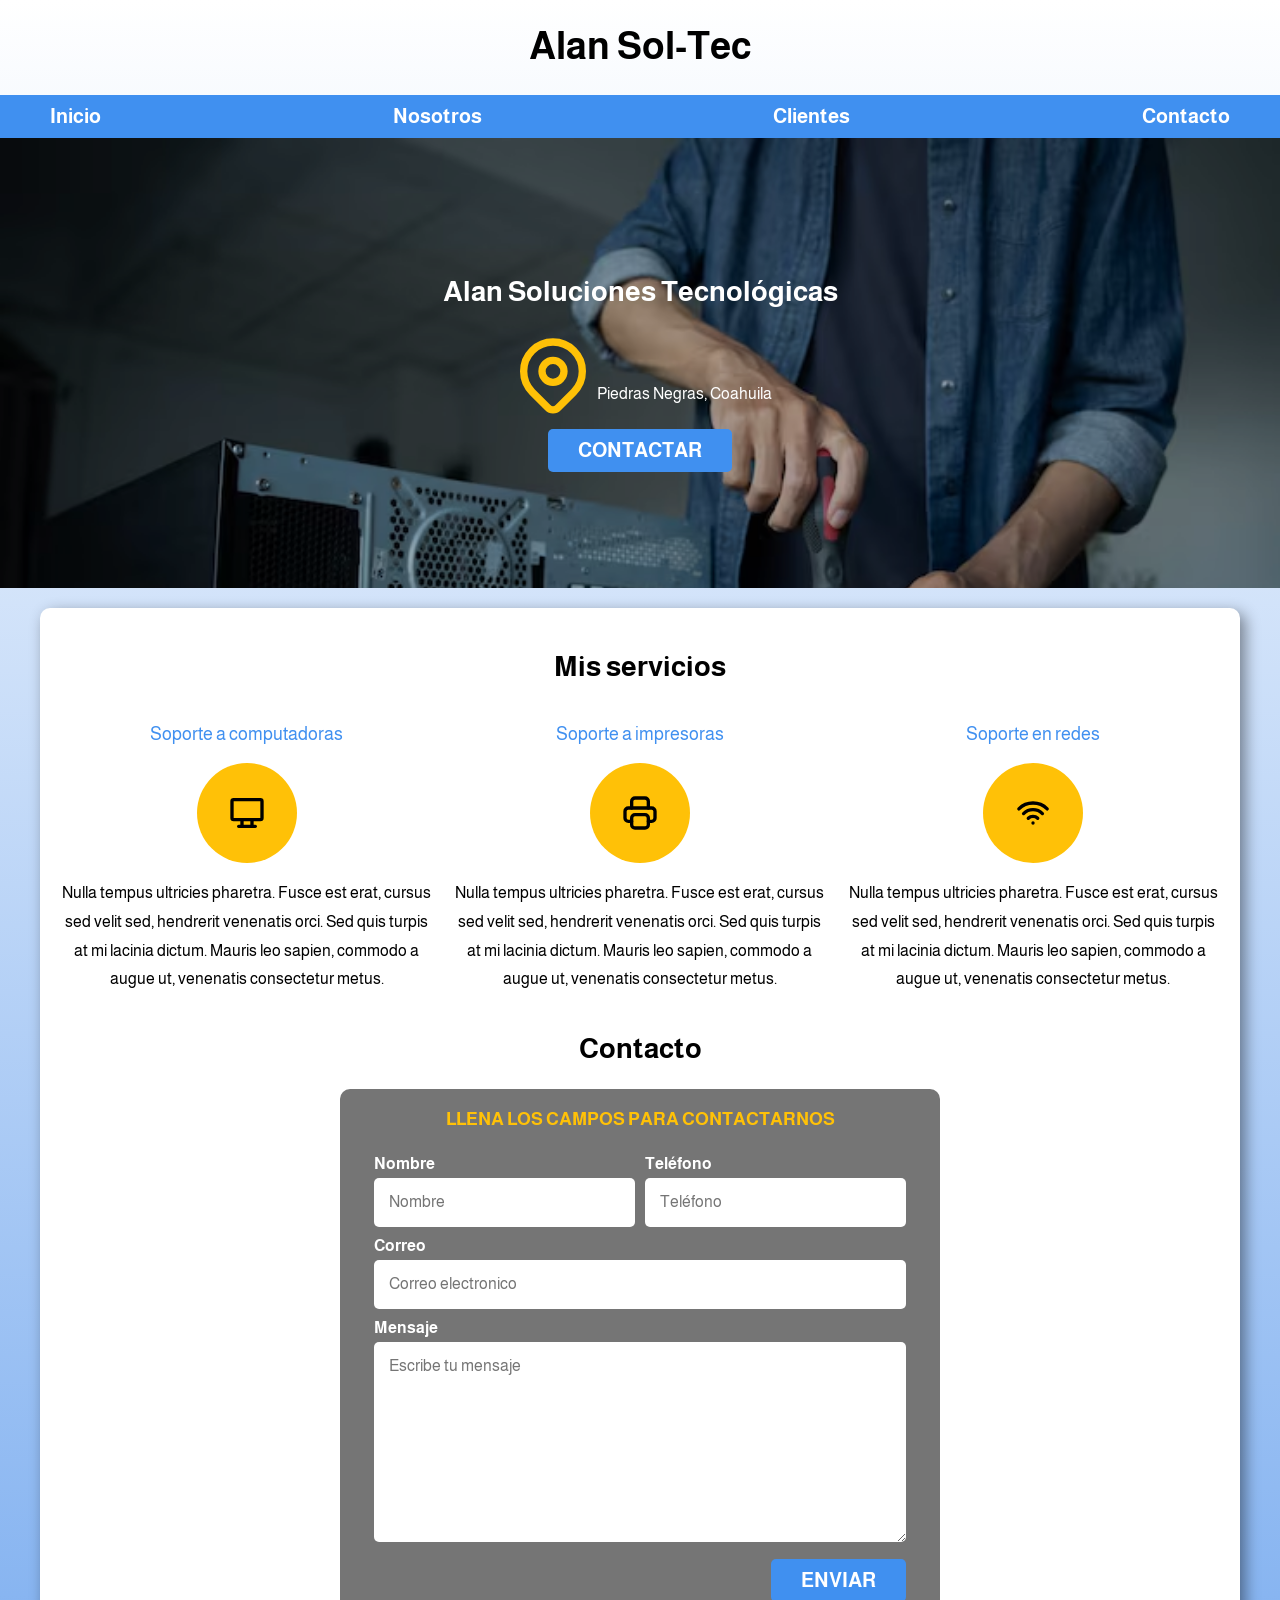
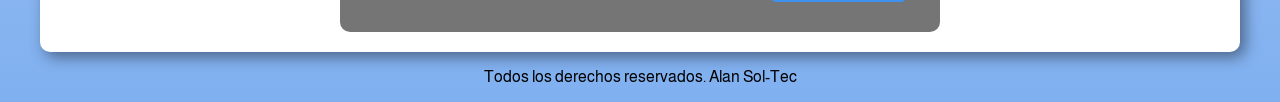
<file: Mis Proyectos/Proyecto 1/index.html>
<!DOCTYPE html>
<html lang="en">
<head>
    <meta charset="UTF-8">
    <meta name="viewport" content="width=device-width, initial-scale=1.0">
    <title>Alan Sol-Tec</title>
    <link rel="preload" href="css/normalize.css" as="styles">
    <link rel="stylesheet" href="css/normalize.css">
    <link rel="preconnect" href="https://fonts.googleapis.com">
    <link rel="preconnect" href="https://fonts.gstatic.com" crossorigin>
    <link href="https://fonts.googleapis.com/css2?family=Almarai:wght@400;700&display=swap" rel="stylesheet">
    <link rel="preload" href="css/style.css" as="styles">
    <link rel="stylesheet" href="css/style.css">
</head>
<body>
    <header>
        <h1>Alan Sol-Tec</h1>
    </header>
    
    <div class="nav-bg">
        <nav class="navegacion-principal contenedor">
            <a href="#">Inicio</a>
            <a href="#">Nosotros</a>
            <a href="#">Clientes</a>
            <a href="#">Contacto</a>
        </nav>
    </div>
    

    <section class="hero">
        <div class="contenido-hero">
            <h2>Alan Soluciones Tecnológicas</h2>
            <div class="ubicacion">
                <!--
                category: Map
                tags: [navigation, location, travel, pin, position, marker]
                version: "1.0"
                unicode: "eae8"
                -->
                <svg
                xmlns="http://www.w3.org/2000/svg"
                width="88"
                height="88"
                viewBox="0 0 24 24"
                fill="none"
                stroke="#ffc107"
                stroke-width="2"
                stroke-linecap="round"
                stroke-linejoin="round"
                >
                <path d="M9 11a3 3 0 1 0 6 0a3 3 0 0 0 -6 0" />
                <path d="M17.657 16.657l-4.243 4.243a2 2 0 0 1 -2.827 0l-4.244 -4.243a8 8 0 1 1 11.314 0z" />
                </svg>
                <p>Piedras Negras, Coahuila</p>
            </div>
    
            
            <a href="#" class="boton">Contactar</a>
        </div>
    </section>

    <main class="contenedor sombra">
        <h2>Mis servicios</h2>

        <div class="servicios">
            <section class="servicio">
                <h3>Soporte a computadoras</h3>

                <div class="icono">

                    <!--
                    category: Devices
                    tags: [monitor, computer, imac]
                    version: "1.0"
                    unicode: "ea89"
                    -->
                    <svg
                    xmlns="http://www.w3.org/2000/svg"
                    width="40"
                    height="40"
                    viewBox="0 0 24 24"
                    fill="none"
                    stroke="#000000"
                    stroke-width="2"
                    stroke-linecap="round"
                    stroke-linejoin="round"
                    >
                    <path d="M3 5a1 1 0 0 1 1 -1h16a1 1 0 0 1 1 1v10a1 1 0 0 1 -1 1h-16a1 1 0 0 1 -1 -1v-10z" />
                    <path d="M7 20h10" />
                    <path d="M9 16v4" />
                    <path d="M15 16v4" />
                    </svg>
                </div>
                <p>Nulla tempus ultricies pharetra. Fusce est erat, cursus sed velit sed, hendrerit venenatis orci. Sed quis turpis at mi lacinia dictum. Mauris leo sapien, commodo a augue ut, venenatis consectetur metus.</p>
            </section>
            <section class="servicio">
                <h3>Soporte a impresoras</h3>

                <div class="icono">

                    <!--
                    category: Devices
                    tags: [fax, office, device]
                    version: "1.0"
                    unicode: "eb0e"
                    -->
                    <svg
                    xmlns="http://www.w3.org/2000/svg"
                    width="40"
                    height="40"
                    viewBox="0 0 24 24"
                    fill="none"
                    stroke="#000000"
                    stroke-width="2"
                    stroke-linecap="round"
                    stroke-linejoin="round"
                    >
                    <path d="M17 17h2a2 2 0 0 0 2 -2v-4a2 2 0 0 0 -2 -2h-14a2 2 0 0 0 -2 2v4a2 2 0 0 0 2 2h2" />
                    <path d="M17 9v-4a2 2 0 0 0 -2 -2h-6a2 2 0 0 0 -2 2v4" />
                    <path d="M7 13m0 2a2 2 0 0 1 2 -2h6a2 2 0 0 1 2 2v4a2 2 0 0 1 -2 2h-6a2 2 0 0 1 -2 -2z" />
                    </svg>
                </div>
                <p>Nulla tempus ultricies pharetra. Fusce est erat, cursus sed velit sed, hendrerit venenatis orci. Sed quis turpis at mi lacinia dictum. Mauris leo sapien, commodo a augue ut, venenatis consectetur metus.</p>
            </section>
            <section class="servicio">
                <h3>Soporte en redes</h3>

                <div class="icono">

                    <!--
                    category: Devices
                    tags: [online, connection, signal, wireless]
                    version: "1.0"
                    unicode: "eb52"
                    -->
                    <svg
                    xmlns="http://www.w3.org/2000/svg"
                    width="40"
                    height="40"
                    viewBox="0 0 24 24"
                    fill="none"
                    stroke="#000000"
                    stroke-width="2"
                    stroke-linecap="round"
                    stroke-linejoin="round"
                    >
                    <path d="M12 18l.01 0" />
                    <path d="M9.172 15.172a4 4 0 0 1 5.656 0" />
                    <path d="M6.343 12.343a8 8 0 0 1 11.314 0" />
                    <path d="M3.515 9.515c4.686 -4.687 12.284 -4.687 17 0" />
                    </svg>
                </div>
                <p>Nulla tempus ultricies pharetra. Fusce est erat, cursus sed velit sed, hendrerit venenatis orci. Sed quis turpis at mi lacinia dictum. Mauris leo sapien, commodo a augue ut, venenatis consectetur metus.</p>
            </section>
        </div>
       
        <h2>Contacto</h2>

        <form class="formulario">
            <fieldset>
                <legend>Llena los campos para contactarnos</legend>

                <div class="contenedor-campos">
                    <div class="campo">
                        <label>Nombre</label>
                        <input class="input-text" type="text" placeholder="Nombre">
                    </div>
                    <div class="campo">
                        <label>Teléfono</label>
                        <input class="input-text" type="tel" placeholder="Teléfono">
                    </div>
                    <div class="campo">
                        <label>Correo</label>
                        <input class="input-text" type="email" placeholder="Correo electronico">
                    </div>
                    <div class="campo">
                        <label>Mensaje</label>
                        <textarea class="input-text" placeholder="Escribe tu mensaje"></textarea>
                    </div>
                </div>

                <div class="alinear-derecha flex">
                    <input type="submit" value="Enviar" class="boton w-sm-100">
                </div>
            </fieldset>
        </form>
    </main>

    <footer class="footer">
        <p>Todos los derechos reservados. Alan Sol-Tec</p>
    </footer>
</body>
</html>
</file>
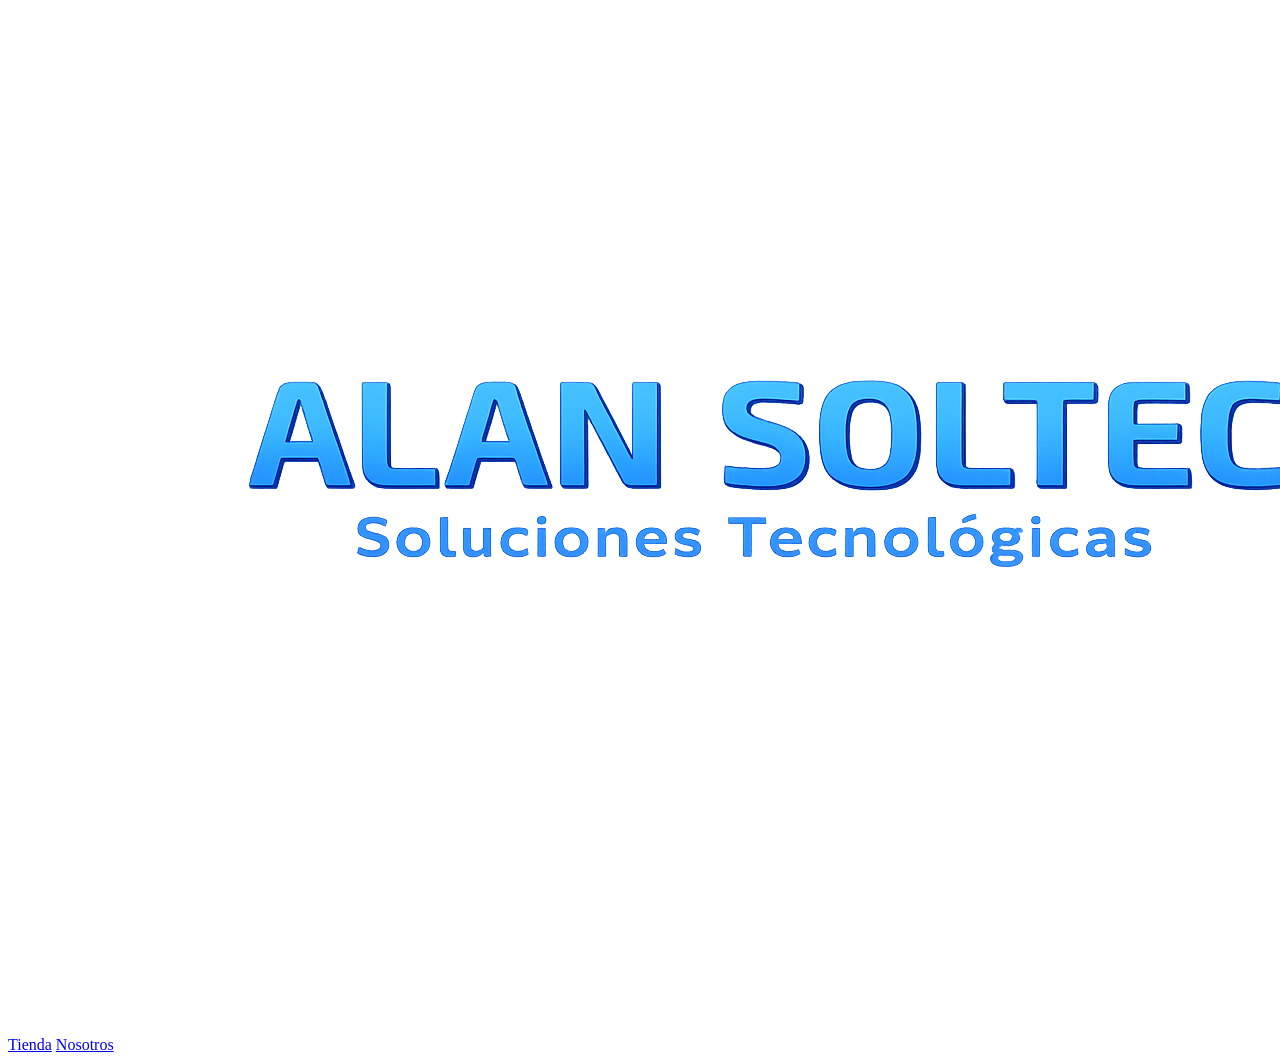
<file: Mis Proyectos/Proyecto 2/index.html>
<!DOCTYPE html>
<html lang="en">
<head>
    <meta charset="UTF-8">
    <meta name="viewport" content="width=device-width, initial-scale=1.0">
    <title>Alan Sol Tec
    </title>
</head>
<body>
    <header class="header">
        <img class="header__imagen" src="img/logo.png" alt="Imagen logo">
    </header>

    <nav class="navegacion">
        <a class="navegacion__enlace" href="#">Tienda</a>
        <a class="navegacion__enlace" href="#">Nosotros</a>
    </nav>
</body>
</html>
</file>
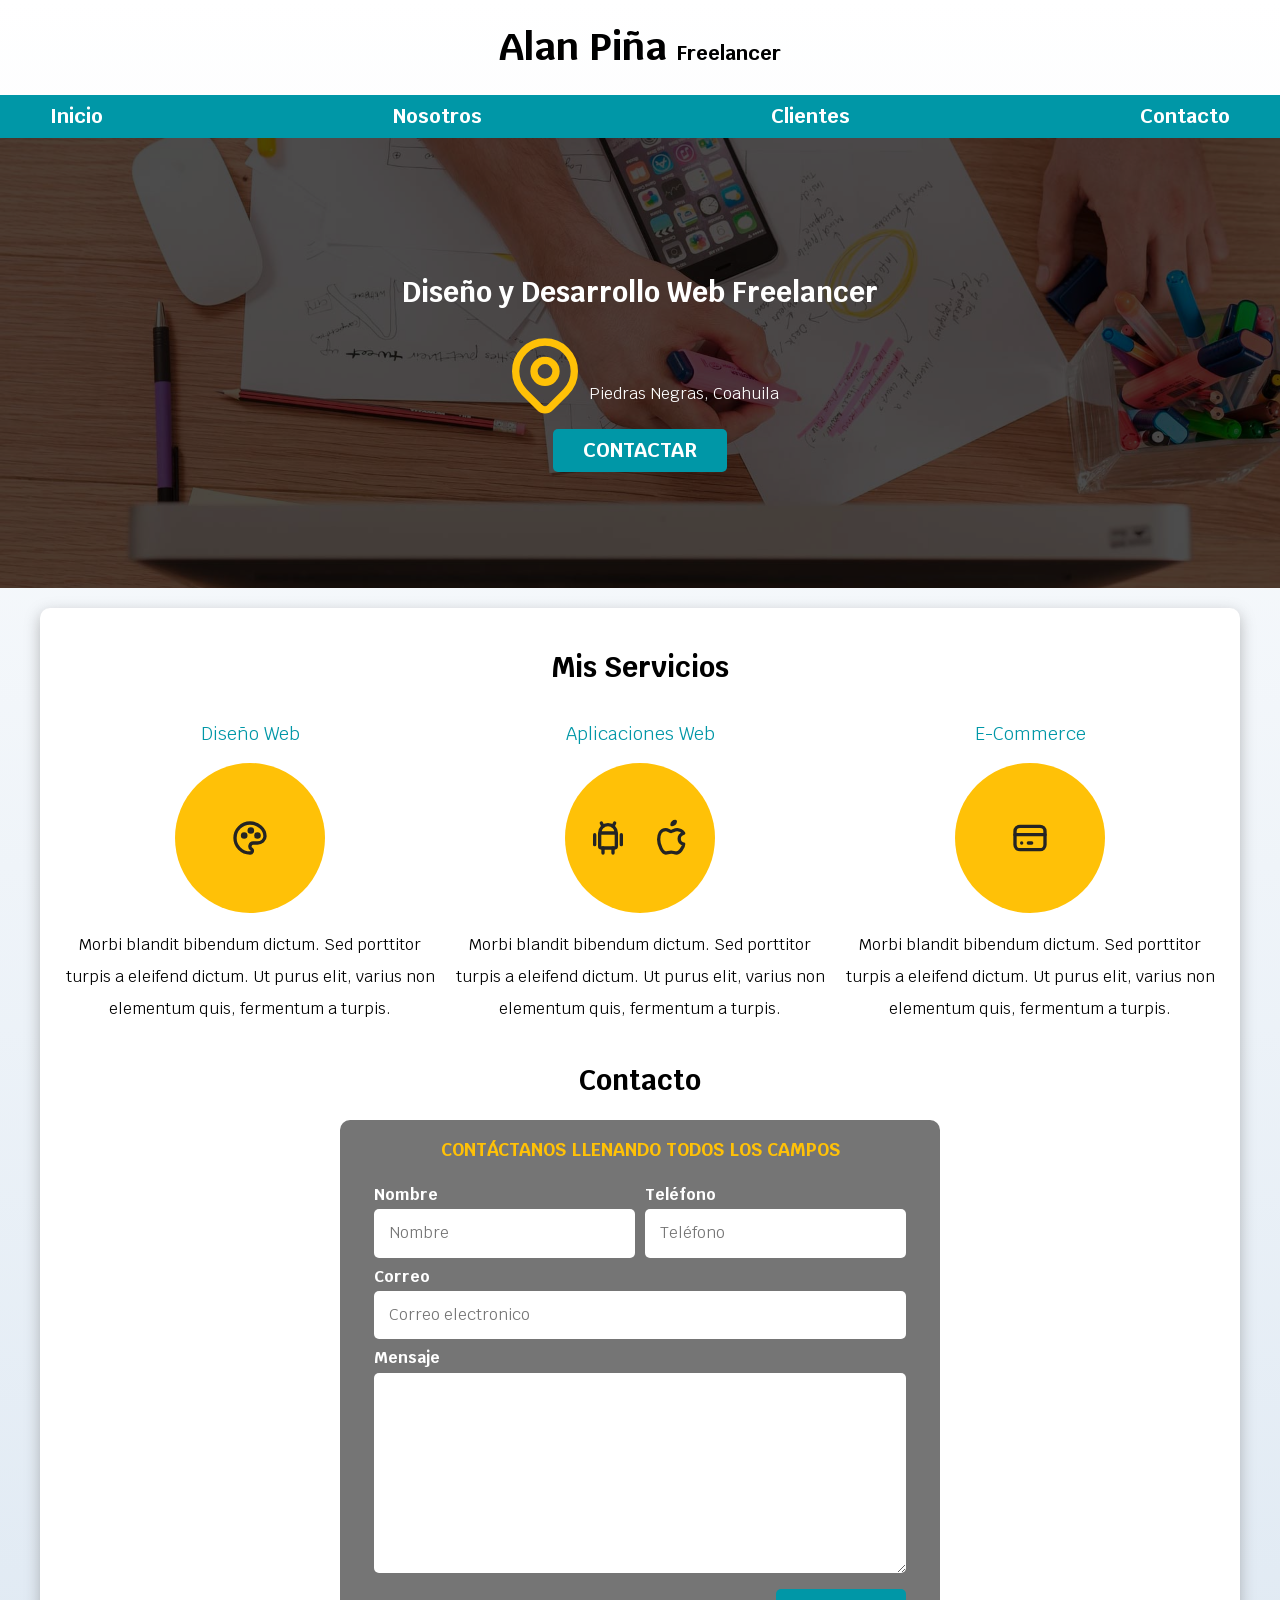
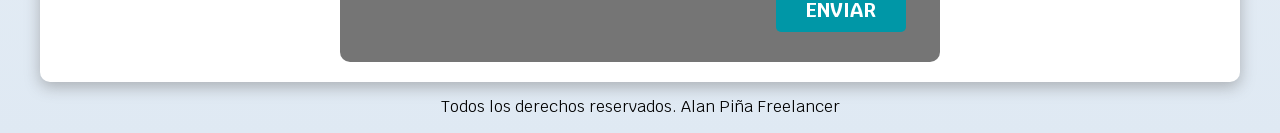
<file: Seccion 5/freelancer_inicio/index.html>
<!DOCTYPE html>
<html lang="en">
<head>
    <meta charset="UTF-8">
    <meta name="viewport" content="width=device-width, initial-scale=1.0">
    <title>Diseñador Freelancer
    </title>    
    <link rel="preload" href="css/normalize.css" as="styles">
    <link rel="stylesheet" href="css/normalize.css">
    <link rel="preconnect" href="https://fonts.googleapis.com">
    <link rel="preconnect" href="https://fonts.gstatic.com" crossorigin>
    <link href="https://fonts.googleapis.com/css2?family=Krub:wght@400;700&display=swap" rel="stylesheet">
    <link rel="preload" href="css/styles.css" as="styles">
    <link rel="stylesheet" href="css/styles.css">
</head>
<body>
    <header>
        <h1 class="titulo">Alan Piña <span>Freelancer</span></h1>
    </header>

    <div class="nav-bg">
        <nav class="navegacion-principal contenedor">
            <a href="#">Inicio</a>
            <a href="#">Nosotros</a>
            <a href="#">Clientes</a>
            <a href="#">Contacto</a>
        </nav>
    </div>
    
    
    <section class="hero">
        <div class="contenido-hero">
            <h2>Diseño y Desarrollo Web Freelancer</h2>
            <div class="ubicacion">

                <svg
                xmlns="http://www.w3.org/2000/svg"
                width="88"
                height="88"
                viewBox="0 0 24 24"
                fill="none"
                stroke="#FFc107"
                stroke-width="2"
                stroke-linecap="round"
                stroke-linejoin="round"
                >
                <path d="M9 11a3 3 0 1 0 6 0a3 3 0 0 0 -6 0" />
                <path d="M17.657 16.657l-4.243 4.243a2 2 0 0 1 -2.827 0l-4.244 -4.243a8 8 0 1 1 11.314 0z" />
                </svg>
                <p>Piedras Negras, Coahuila</p>
            </div>
    
            <a href="#" class="boton">Contactar</a>
        </div>
    </section>
    

    <main class="contenedor sombra">
        <h2>Mis Servicios</h2>

        <div class="servicios">
            <section class="servicio">
                <h3>Diseño Web</h3>
                <div class="iconos">
                    <svg
                    xmlns="http://www.w3.org/2000/svg"
                    width="40"
                    height="40"
                    viewBox="0 0 24 24"
                    fill="none"
                    stroke="#242424"
                    stroke-width="2"
                    stroke-linecap="round"
                    stroke-linejoin="round"
                    >
                    <path d="M12 21a9 9 0 0 1 0 -18c4.97 0 9 3.582 9 8c0 1.06 -.474 2.078 -1.318 2.828c-.844 .75 -1.989 1.172 -3.182 1.172h-2.5a2 2 0 0 0 -1 3.75a1.3 1.3 0 0 1 -1 2.25" />
                    <path d="M8.5 10.5m-1 0a1 1 0 1 0 2 0a1 1 0 1 0 -2 0" />
                    <path d="M12.5 7.5m-1 0a1 1 0 1 0 2 0a1 1 0 1 0 -2 0" />
                    <path d="M16.5 10.5m-1 0a1 1 0 1 0 2 0a1 1 0 1 0 -2 0" />
                    </svg>
                </div>
    
                <p>Morbi blandit bibendum dictum. Sed porttitor turpis a eleifend dictum. Ut purus elit, varius non elementum quis, fermentum a turpis.</p>
            </section>
            <section class="servicio">
                <h3>Aplicaciones Web</h3>
                <div class="iconos">
                    <svg
                    xmlns="http://www.w3.org/2000/svg"
                    width="40"
                    height="40"
                    viewBox="0 0 24 24"
                    fill="none"
                    stroke="#242424"
                    stroke-width="2"
                    stroke-linecap="round"
                    stroke-linejoin="round"
                    >
                    <path d="M4 10l0 6" />
                    <path d="M20 10l0 6" />
                    <path d="M7 9h10v8a1 1 0 0 1 -1 1h-8a1 1 0 0 1 -1 -1v-8a5 5 0 0 1 10 0" />
                    <path d="M8 3l1 2" />
                    <path d="M16 3l-1 2" />
                    <path d="M9 18l0 3" />
                    <path d="M15 18l0 3" />
                    </svg>
                    <svg
                    xmlns="http://www.w3.org/2000/svg"
                    width="40"
                    height="40"
                    viewBox="0 0 24 24"
                    fill="none"
                    stroke="#242424"
                    stroke-width="2"
                    stroke-linecap="round"
                    stroke-linejoin="round"
                    >
                    <path d="M8.286 7.008c-3.216 0 -4.286 3.23 -4.286 5.92c0 3.229 2.143 8.072 4.286 8.072c1.165 -.05 1.799 -.538 3.214 -.538c1.406 0 1.607 .538 3.214 .538s4.286 -3.229 4.286 -5.381c-.03 -.011 -2.649 -.434 -2.679 -3.23c-.02 -2.335 2.589 -3.179 2.679 -3.228c-1.096 -1.606 -3.162 -2.113 -3.75 -2.153c-1.535 -.12 -3.032 1.077 -3.75 1.077c-.729 0 -2.036 -1.077 -3.214 -1.077z" />
                    <path d="M12 4a2 2 0 0 0 2 -2a2 2 0 0 0 -2 2" />
                    </svg>
                </div>
                <p>Morbi blandit bibendum dictum. Sed porttitor turpis a eleifend dictum. Ut purus elit, varius non elementum quis, fermentum a turpis.</p>
            </section>
            <section class="servicio">
                <h3>E-Commerce</h3>
                <div class="iconos">
                    <svg
                    xmlns="http://www.w3.org/2000/svg"
                    width="40"
                    height="40"
                    viewBox="0 0 24 24"
                    fill="none"
                    stroke="#242424"
                    stroke-width="2"
                    stroke-linecap="round"
                    stroke-linejoin="round"
                    >
                    <path d="M3 5m0 3a3 3 0 0 1 3 -3h12a3 3 0 0 1 3 3v8a3 3 0 0 1 -3 3h-12a3 3 0 0 1 -3 -3z" />
                    <path d="M3 10l18 0" />
                    <path d="M7 15l.01 0" />
                    <path d="M11 15l2 0" />
                    </svg>
                </div>
                <p>Morbi blandit bibendum dictum. Sed porttitor turpis a eleifend dictum. Ut purus elit, varius non elementum quis, fermentum a turpis.</p>
            </section>
         </div> <!-- .servicios -->
    
    
        <section>
            <h2>Contacto</h2>

            <form class="formulario">
                <fieldset>
                    <legend>Contáctanos llenando todos los campos</legend>

                    <div class="contenedor-campos">
                        <div class="campo">
                            <label>Nombre</label>
                            <input class="input-text" type="text" placeholder="Nombre">
                        </div>

                        <div class="campo">
                            <label>Teléfono</label>
                            <input class="input-text" type="tel" placeholder="Teléfono">
                        </div>

                        <div class="campo">
                            <label>Correo</label>
                            <input class="input-text" type="email" placeholder="Correo electronico">
                        </div>

                        <div class="campo">
                            <label>Mensaje</label>
                            <textarea class="input-text"></textarea>
                        </div>
                     </div> <!--  .contenedor.campos  -->
                    
                    <div class="alinear-derecha flex">
                        <input class="boton w-sm-100" type="submit" value="Enviar">
                    </div>
                
                </fieldset> 
            </form>
        </section>
        </main>

    <footer class="footer">
        <p>Todos los derechos reservados. Alan Piña Freelancer</p>
    </footer>


    

    
</body>
</html>
</file>
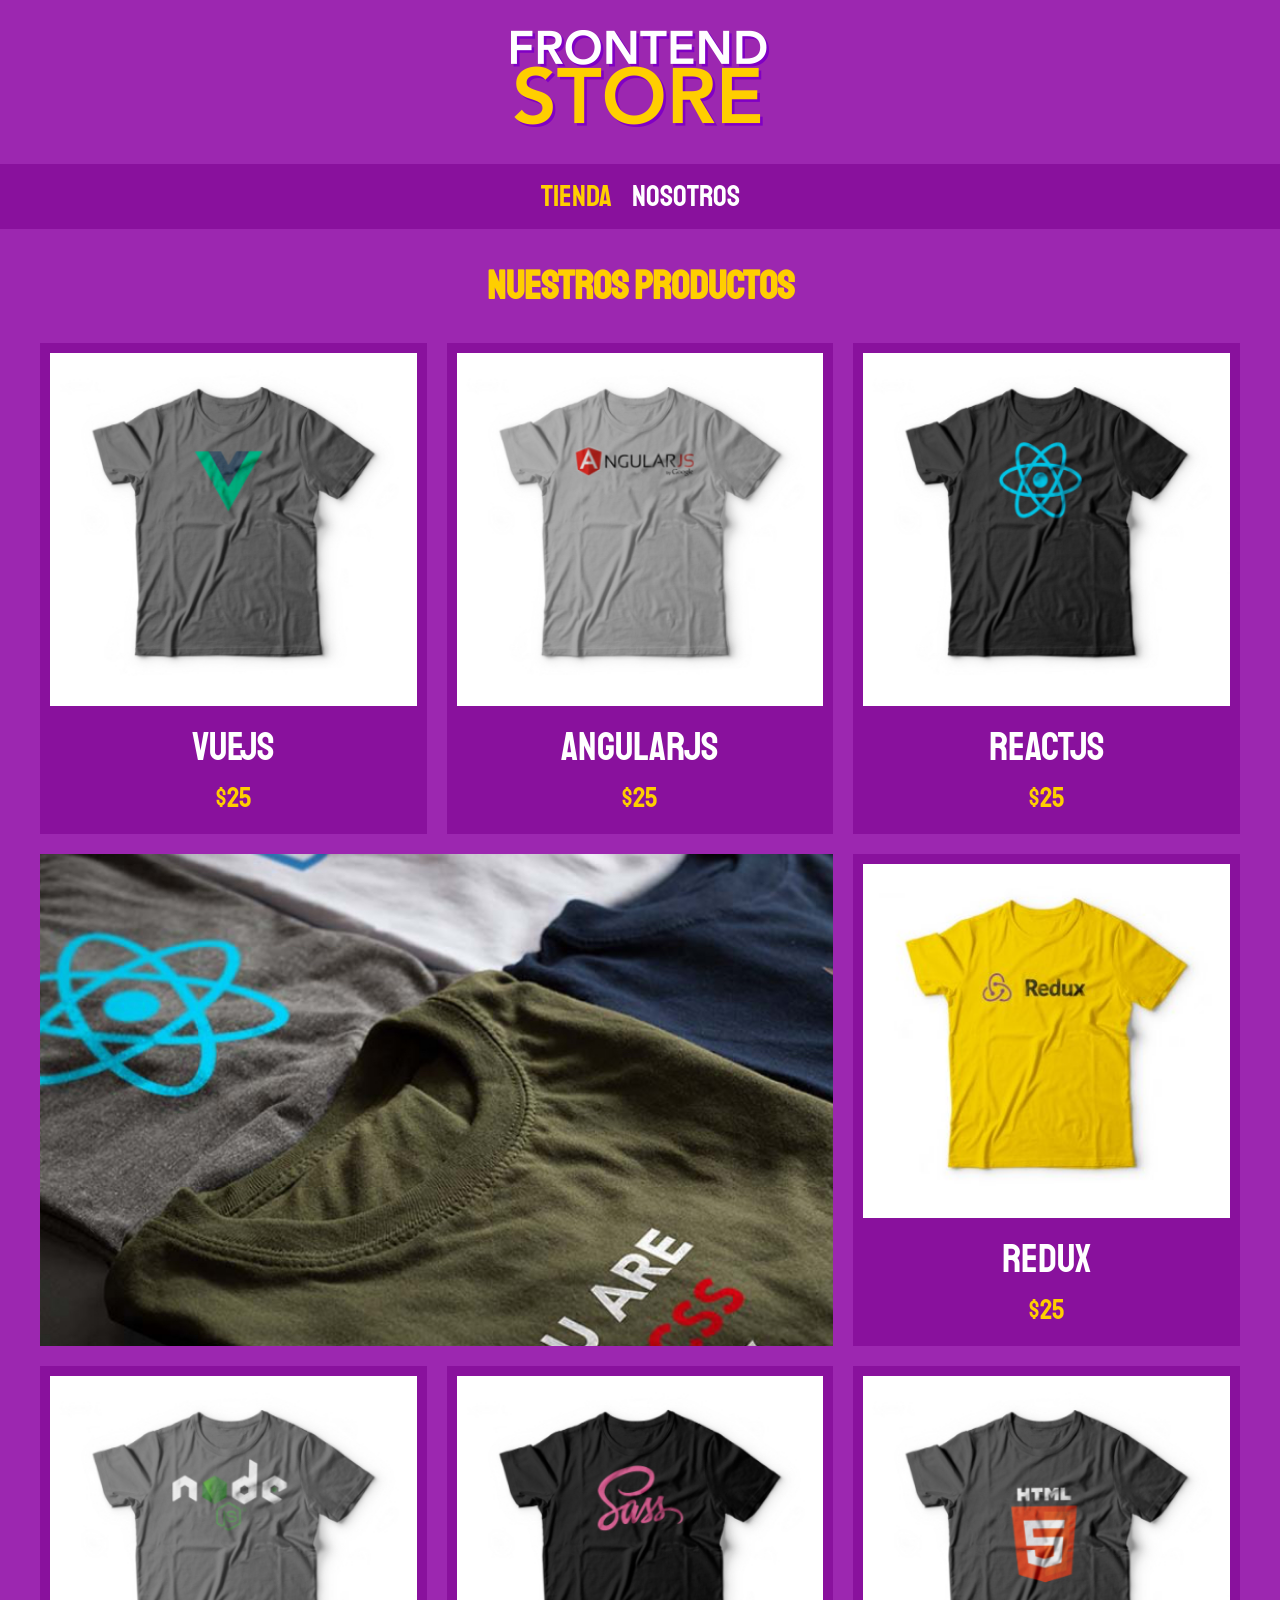
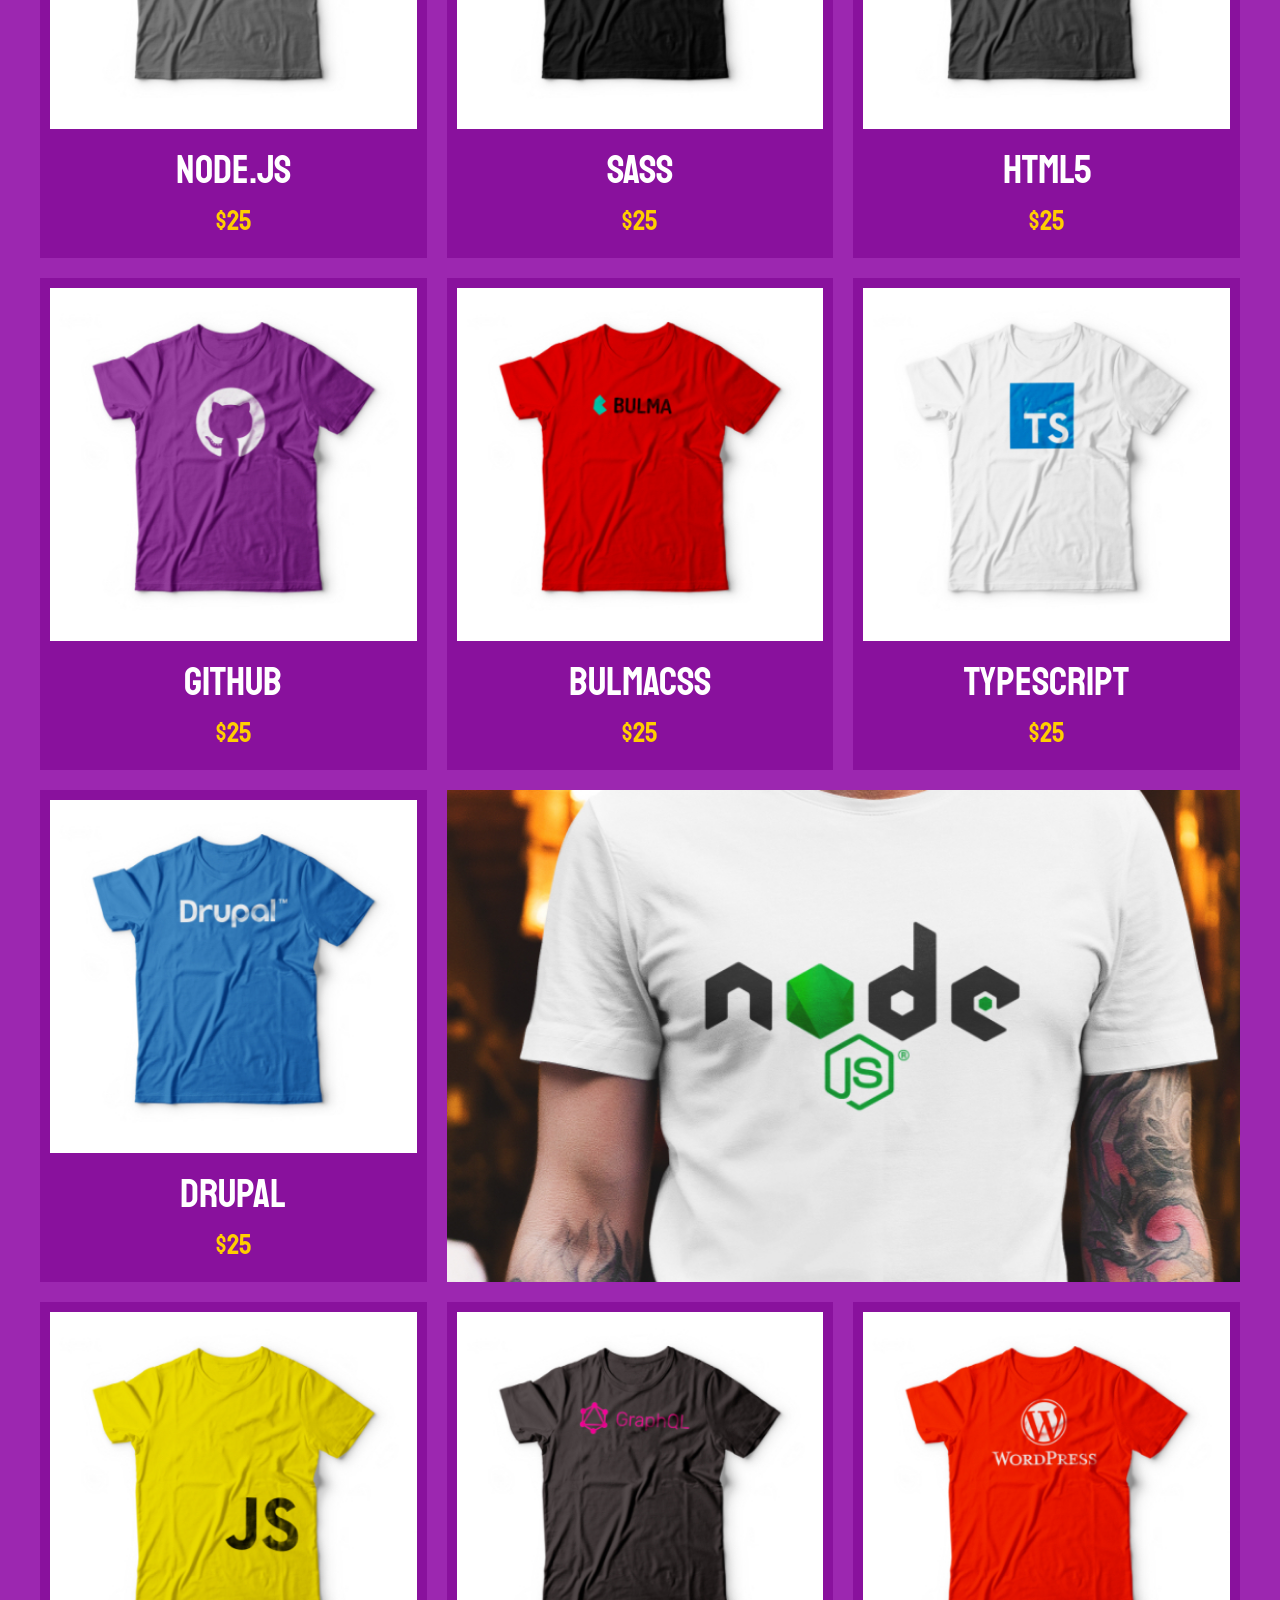
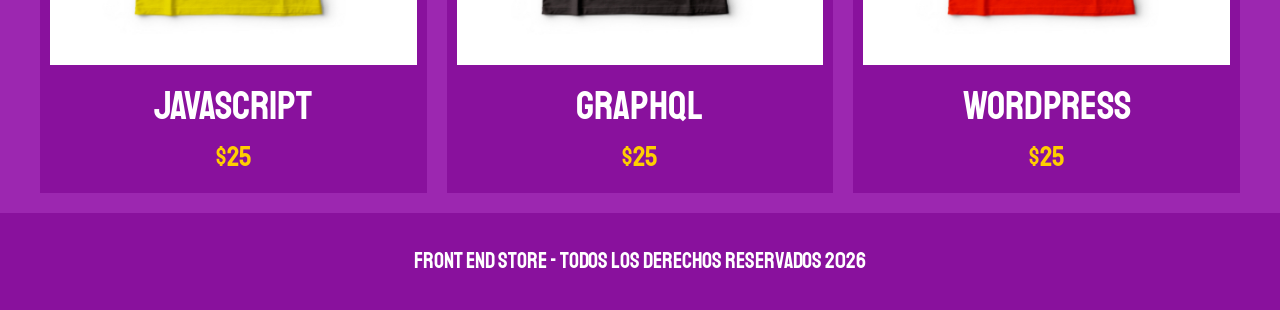
<file: Seccion 7/FrontEndStore_inicio/FrontEndStore_inicio/index.html>
<!DOCTYPE html>
<html lang="en">
<head>
    <meta charset="UTF-8">
    <meta name="viewport" content="width=device-width, initial-scale=1.0">
    <title>FrontEnd Store</title>
    <link rel="stylesheet" href="css/normalize.css">
    <link rel="preconnect" href="https://fonts.googleapis.com">
    <link rel="preconnect" href="https://fonts.gstatic.com" crossorigin>
    <link href="https://fonts.googleapis.com/css2?family=Staatliches&display=swap" rel="stylesheet">
    <link rel="stylesheet" href="css/styles.css">
</head>
<body>
    <header class="header">
        <a href="index.html">
            <img class="header__logo" src="img/logo.png" alt="Logotipo">
        </a>
    </header>
    
    <nav class="navegacion">
        <a href="index.html" class="navegacion__enlace navegacion__enlace--activo">
            Tienda
        </a>
        <a href="nosotros.html" class="navegacion__enlace">
            Nosotros
        </a>
    </nav>

    <main class="contenedor">
        <h1>Nuestros Productos</h1>
        
        <div class="grid">
            <div class="producto">
                <a href="producto.html">
                    <img class="producto__imagen" src="img/1.jpg" alt="Imagen Camisa">
                    <div class="producto__informacion">
                        <p class="producto__nombre">VueJS</p>
                        <p class="producto__precio">$25</p>
                    </div>
                </a>
            </div> <!-- .producto -->
            <div class="producto">
                <a href="producto.html">
                    <img class="producto__imagen" src="img/2.jpg" alt="Imagen Camisa">
                    <div class="producto__informacion">
                        <p class="producto__nombre">AngularJS</p>
                        <p class="producto__precio">$25</p>
                    </div>
                </a>
            </div> <!-- .producto -->
            <div class="producto">
                <a href="producto.html">
                    <img class="producto__imagen" src="img/3.jpg" alt="Imagen Camisa">
                    <div class="producto__informacion">
                        <p class="producto__nombre">ReactJS</p>
                        <p class="producto__precio">$25</p>
                    </div>
                </a>
            </div> <!-- .producto -->
            <div class="producto">
                <a href="producto.html">
                    <img class="producto__imagen" src="img/4.jpg" alt="Imagen Camisa">
                    <div class="producto__informacion">
                        <p class="producto__nombre">Redux</p>
                        <p class="producto__precio">$25</p>
                    </div>
                </a>
            </div> <!-- .producto -->
            <div class="producto">
                <a href="producto.html">
                    <img class="producto__imagen" src="img/5.jpg" alt="Imagen Camisa">
                    <div class="producto__informacion">
                        <p class="producto__nombre">Node.js</p>
                        <p class="producto__precio">$25</p>
                    </div>
                </a>
            </div> <!-- .producto -->
            <div class="producto">
                <a href="producto.html">
                    <img class="producto__imagen" src="img/6.jpg" alt="Imagen Camisa">
                    <div class="producto__informacion">
                        <p class="producto__nombre">SASS</p>
                        <p class="producto__precio">$25</p>
                    </div>
                </a>
            </div> <!-- .producto -->
            <div class="producto">
                <a href="producto.html">
                    <img class="producto__imagen" src="img/7.jpg" alt="Imagen Camisa">
                    <div class="producto__informacion">
                        <p class="producto__nombre">HTML5</p>
                        <p class="producto__precio">$25</p>
                    </div>
                </a>
            </div> <!-- .producto -->
            <div class="producto">
                <a href="producto.html">
                    <img class="producto__imagen" src="img/8.jpg" alt="Imagen Camisa">
                    <div class="producto__informacion">
                        <p class="producto__nombre">Github</p>
                        <p class="producto__precio">$25</p>
                    </div>
                </a>
            </div> <!-- .producto -->
            <div class="producto">
                <a href="producto.html">
                    <img class="producto__imagen" src="img/9.jpg" alt="Imagen Camisa">
                    <div class="producto__informacion">
                        <p class="producto__nombre">BulmaCSS</p>
                        <p class="producto__precio">$25</p>
                    </div>
                </a>
            </div> <!-- .producto -->
            <div class="producto">
                <a href="producto.html">
                    <img class="producto__imagen" src="img/10.jpg" alt="Imagen Camisa">
                    <div class="producto__informacion">
                        <p class="producto__nombre">TypeScript</p>
                        <p class="producto__precio">$25</p>
                    </div>
                </a>
            </div> <!-- .producto -->
            <div class="producto">
                <a href="producto.html">
                    <img class="producto__imagen" src="img/11.jpg" alt="Imagen Camisa">
                    <div class="producto__informacion">
                        <p class="producto__nombre">Drupal</p>
                        <p class="producto__precio">$25</p>
                    </div>
                </a>
            </div> <!-- .producto -->
            <div class="producto">
                <a href="producto.html">
                    <img class="producto__imagen" src="img/12.jpg" alt="Imagen Camisa">
                    <div class="producto__informacion">
                        <p class="producto__nombre">JavaScript</p>
                        <p class="producto__precio">$25</p>
                    </div>
                </a>
            </div> <!-- .producto -->
            <div class="producto">
                <a href="producto.html">
                    <img class="producto__imagen" src="img/13.jpg" alt="Imagen Camisa">
                    <div class="producto__informacion">
                        <p class="producto__nombre">GraphQL</p>
                        <p class="producto__precio">$25</p>
                    </div>
                </a>
            </div> <!-- .producto -->
            <div class="producto">
                <a href="producto.html">
                    <img class="producto__imagen" src="img/14.jpg" alt="Imagen Camisa">
                    <div class="producto__informacion">
                        <p class="producto__nombre">WordPress</p>
                        <p class="producto__precio">$25</p>
                    </div>
                </a>
            </div> <!-- .producto -->

            <div class="grafico grafico--camisas"></div>
            <div class="grafico grafico--node"></div>
        </div>
    </main>

    <footer class="footer">
        <p class="footer__texto">Front End Store - Todos los derechos Reservados 2026</p>
    </footer>
</body>
</html>
</file>
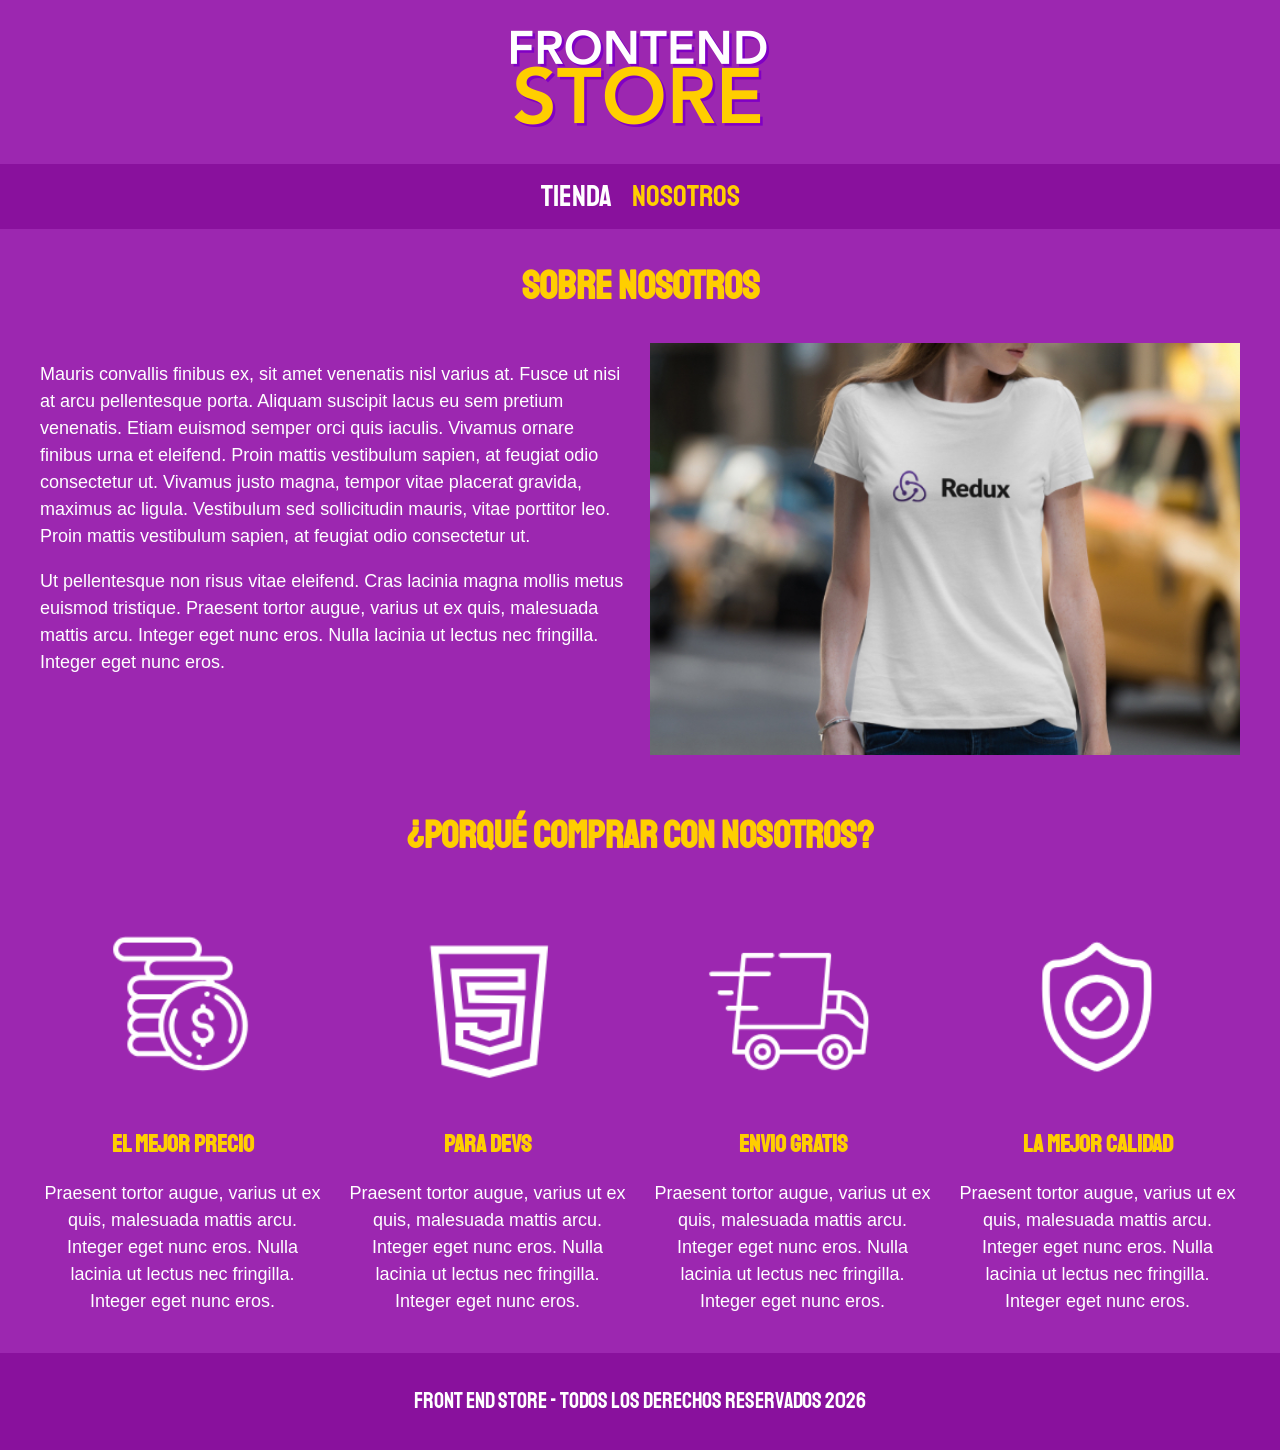
<file: Seccion 7/FrontEndStore_inicio/FrontEndStore_inicio/nosotros.html>
<!DOCTYPE html>
<html lang="en">
<head>
    <meta charset="UTF-8">
    <meta name="viewport" content="width=device-width, initial-scale=1.0">
    <title>FrontEnd Store</title>
    <link rel="stylesheet" href="css/normalize.css">
    <link rel="preconnect" href="https://fonts.googleapis.com">
    <link rel="preconnect" href="https://fonts.gstatic.com" crossorigin>
    <link href="https://fonts.googleapis.com/css2?family=Staatliches&display=swap" rel="stylesheet">
    <link rel="stylesheet" href="css/styles.css">
</head>
<body>
    <header class="header">
        <a href="index.html">
            <img class="header__logo" src="img/logo.png" alt="Logotipo">
        </a>
    </header>
    
    <nav class="navegacion">
        <a href="index.html" class="navegacion__enlace">
            Tienda
        </a>
        <a href="nosotros.html" class="navegacion__enlace navegacion__enlace--activo">
            Nosotros
        </a>
    </nav>

    <main class="contenedor">
        <h1>Sobre nosotros</h1>

        <div class="nosotros">
            <div class="nosotros__contenido">
                <p class="nosotros__parrafo">
                    Mauris convallis finibus ex, sit amet venenatis nisl varius at. Fusce ut nisi at arcu pellentesque porta. Aliquam suscipit lacus eu sem pretium venenatis. Etiam euismod semper orci quis iaculis. Vivamus ornare finibus urna et eleifend. Proin mattis vestibulum sapien, at feugiat odio consectetur ut. Vivamus justo magna, tempor vitae placerat gravida, maximus ac ligula. Vestibulum sed sollicitudin mauris, vitae porttitor leo. Proin mattis vestibulum sapien, at feugiat odio consectetur ut. 
                </p>
                <p class="nosotros__parrafo">
                    Ut pellentesque non risus vitae eleifend. Cras lacinia magna mollis metus euismod tristique. Praesent tortor augue, varius ut ex quis, malesuada mattis arcu. Integer eget nunc eros. Nulla lacinia ut lectus nec fringilla. Integer eget nunc eros.   
                </p>
            </div>  <!-- .nosotros__contenido  -->
            <img src="img/nosotros.jpg" alt="Sobre nosotros" class="nosotros__imagen">
        </div>


    </main>

    <section class="contenedor comprar">
        <h2 class="comprar__titulo">¿Porqué comprar con nosotros?</h2>

        <div class="bloques">
            <div class="bloque">
                <img class="bloque__imagen" src="img/icono_1.png" alt="porque comprar">
                <h3 class="bloque__titulo">El  mejor precio</h3>
                <p>Praesent tortor augue, varius ut ex quis, malesuada mattis arcu. Integer eget nunc eros. Nulla lacinia ut lectus nec fringilla. Integer eget nunc eros. </p>
            </div> <!--  .bloque  -->
            <div class="bloque">
                <img class="bloque__imagen" src="img/icono_2.png" alt="porque comprar">
                <h3 class="bloque__titulo">Para Devs</h3>
                <p>Praesent tortor augue, varius ut ex quis, malesuada mattis arcu. Integer eget nunc eros. Nulla lacinia ut lectus nec fringilla. Integer eget nunc eros. </p>
            </div> <!--  .bloque  -->
            <div class="bloque">
                <img class="bloque__imagen" src="img/icono_3.png" alt="porque comprar">
                <h3 class="bloque__titulo">Envio gratis</h3>
                <p>Praesent tortor augue, varius ut ex quis, malesuada mattis arcu. Integer eget nunc eros. Nulla lacinia ut lectus nec fringilla. Integer eget nunc eros. </p>
            </div> <!--  .bloque  -->
            <div class="bloque">
                <img class="bloque__imagen" src="img/icono_4.png" alt="porque comprar">
                <h3 class="bloque__titulo">La mejor calidad</h3>
                <p>Praesent tortor augue, varius ut ex quis, malesuada mattis arcu. Integer eget nunc eros. Nulla lacinia ut lectus nec fringilla. Integer eget nunc eros. </p>
            </div> <!--  .bloque  -->
        </div> <!--  .bloques  -->
    </section>
    
    <footer class="footer">
        <p class="footer__texto">Front End Store - Todos los derechos Reservados 2026</p>
    </footer>
</body>
</html>
</file>
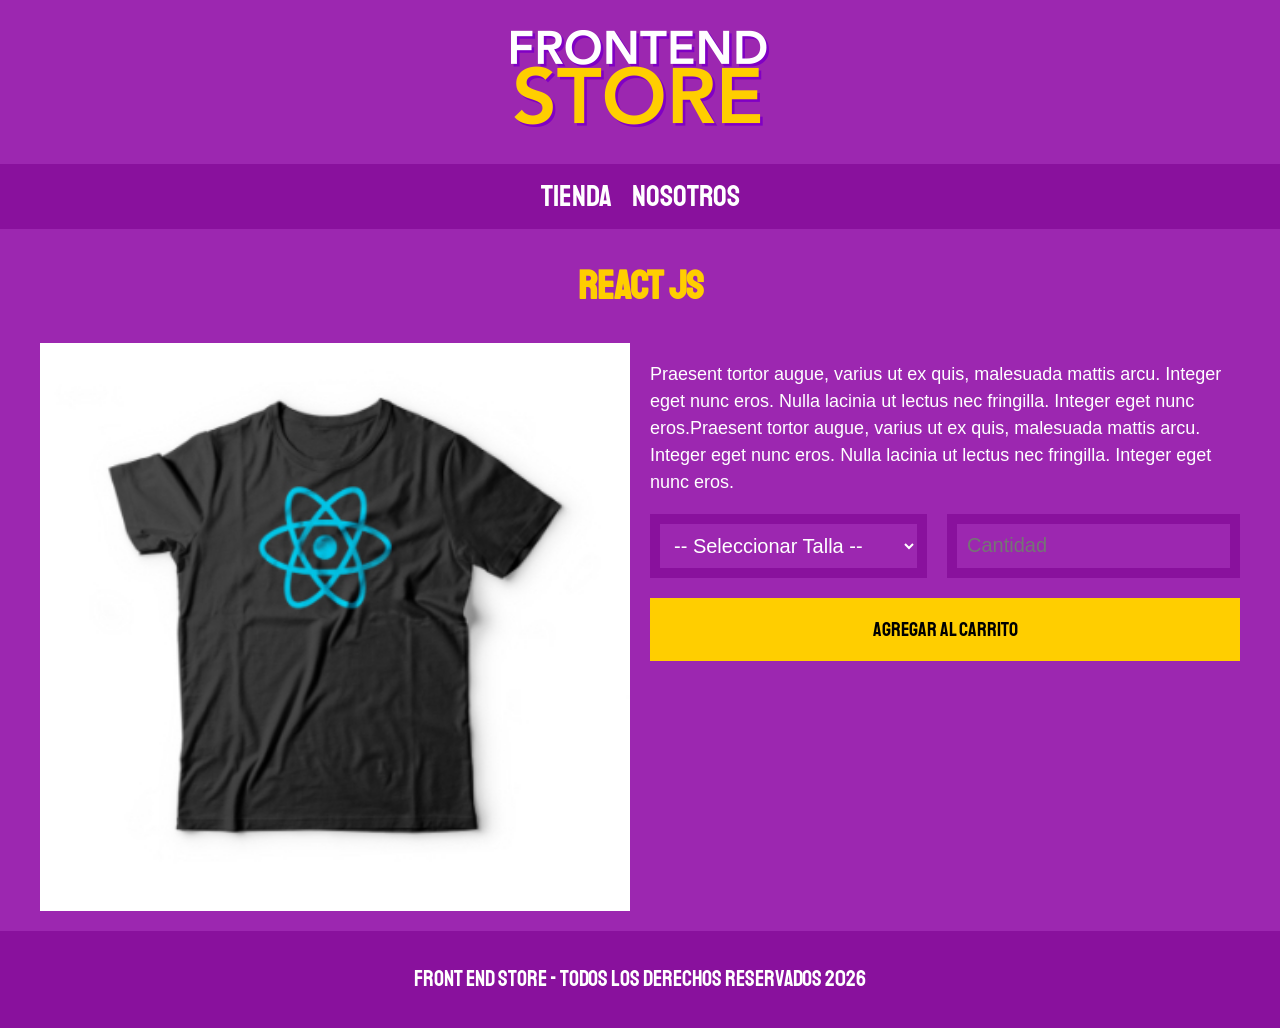
<file: Seccion 7/FrontEndStore_inicio/FrontEndStore_inicio/producto.html>
<!DOCTYPE html>
<html lang="en">
<head>
    <meta charset="UTF-8">
    <meta name="viewport" content="width=device-width, initial-scale=1.0">
    <title>FrontEnd Store</title>
    <link rel="stylesheet" href="css/normalize.css">
    <link rel="preconnect" href="https://fonts.googleapis.com">
    <link rel="preconnect" href="https://fonts.gstatic.com" crossorigin>
    <link href="https://fonts.googleapis.com/css2?family=Staatliches&display=swap" rel="stylesheet">
    <link rel="stylesheet" href="css/styles.css">
</head>
<body>
    <header class="header">
        <a href="index.html">
            <img class="header__logo" src="img/logo.png" alt="Logotipo">
        </a>
    </header>
    
    <nav class="navegacion">
        <a href="index.html" class="navegacion__enlace">
            Tienda
        </a>
        <a href="nosotros.html" class="navegacion__enlace">
            Nosotros
        </a>
    </nav>

    <main class="contenedor">
        <h1>React JS</h1>

        <div class="camisa">
            <img class="camisa__imagen" src="img/3.jpg" alt="Imagen del producto">

            <div class="camisa__contenido">
                <p>Praesent tortor augue, varius ut ex quis, malesuada mattis arcu. Integer eget nunc eros. Nulla lacinia ut lectus nec fringilla. Integer eget nunc eros.Praesent tortor augue, varius ut ex quis, malesuada mattis arcu. Integer eget nunc eros. Nulla lacinia ut lectus nec fringilla. Integer eget nunc eros.</p>

                <form class="formulario">
                    <select class="formulario__campo">
                        <option disabled selected> -- Seleccionar Talla --</option>
                        <option>Chica</option>
                        <option>Mediana</option>
                        <option>Grande</option>
                    </select>
                    <input class="formulario__campo" type="number" placeholder="Cantidad" min="1">
                    <input class="formulario__submit" type="submit" value="Agregar al carrito">
                </form>
            </div>
        </div>
        
    </main>
    
    <footer class="footer">
        <p class="footer__texto">Front End Store - Todos los derechos Reservados 2026</p>
    </footer>
</body>
</html>
</file>
<file: Mis Proyectos/Proyecto 1/css/style.css>
:root {
    --blanco: #ffffff;
    --oscuro: #212121;
    --primario: #ffc107;
    --secundario: #4090f0;
    --base: #80b0f0;
    --gris: #757575;
}

/*  Globales  */
html {
    font-size: 62.5%;
    box-sizing: border-box;
}
*, *:before, *:after {
  box-sizing: inherit;
}
body {
    font-size: 16px;
    font-family: "Almarai", sans-serif;
    background-image: linear-gradient( to top, var(--base) 0%, var(--blanco) 100%);
}
.boton {
    background-color: var(--secundario);
    padding: 1rem 3rem;
    border-radius: .5rem;
    color: var(--blanco);
    text-decoration: none;
    font-weight: bold;
    text-transform: uppercase;
    width: 90%;
    text-align: center;
    margin-top: 1rem;
    font-size: 2rem;
    border: none;
}
@media (min-width: 768px) {
    .boton {
        width: auto;
    }
}
.boton:hover {
    background-color: var(--base);
}
.sombra {
    -webkit-box-shadow: 5px 5px 15px 0px rgba(0,0,0,0.44);
    -moz-box-shadow: 5px 5px 15px 0px rgba(0,0,0,0.44);
    box-shadow: 5px 5px 15px 0px rgba(0,0,0,0.44);
    border-radius: 1rem;
    background-color: var(--blanco);
    padding: 2rem;
}
/*  Tipografia  */
h1 {
    font-size: 3.8rem;
}
h2 {
    font-size: 2.8rem;
}
h3 {
    font-size: 1.8rem;
} 
h1, h2, h3 {
    text-align: center;
}
/*  Utilidades  */
.contenedor {
    max-width: 120rem;
    margin: 0 auto;
}
.w-sm-100 {
    width: 100%;
}
@media (min-width: 768px) {
    .w-sm-100 {
        width: auto;
    }    
}
.flex {
    display: flex;
}
.alinear-derecha {
    justify-content: flex-end;
}
/*  Navegacion  */
.navegacion-principal {
    display: flex;
    flex-direction: column;
}
@media (min-width: 768px) {
    .navegacion-principal {
        flex-direction: row;
        justify-content: space-between;
    }
}
.nav-bg {
    background-color: var(--secundario);
}
.navegacion-principal a {
    display: block;
    text-align: center;
    color: var(--blanco);
    text-decoration: none;
    font-size: 2rem;
    font-weight: bold;
    padding: 1rem;
}
.navegacion-principal a:hover {
    background-color: var(--primario);
    color: var(--oscuro);
}
/*  Hero  */
.hero {
    background-image: url(../img/hero.jpg);
    background-repeat: no-repeat;
    background-size: cover;
    height: 45rem;
    position: relative;
    margin-bottom: 2rem;
}
.contenido-hero {
    position: absolute;
    background-color: rgb(0 0 0 / 30%);
    width: 100%;
    height: 100%;
    display: flex;
    flex-direction: column;
    align-items: center;
    justify-content: center;
}
.contenido-hero h2, 
.contenido-hero p {
    color: var(--blanco);
}
.ubicacion {
    display: flex;
    align-items: flex-end;
}
/*  Servicios  */
@media (min-width: 768px) {
    .servicios {
        display: grid;
        grid-template-columns: repeat(3,  1fr);
        column-gap: 2rem;
    }
}
.servicio {
    display: flex;
    flex-direction: column;
    align-items: center;
}
.servicio h3 {
    color: var(--secundario);
    font-weight: normal;
}
.servicio p {
    line-height: 1.8;
    text-align: center;
}
.servicio .icono {
    background-color: var(--primario);
    height: 10rem;
    width: 10rem;
    border-radius: 50%;
    display: flex;
    justify-content: center;
    align-items: center;
}
/*  Contacto  */
.formulario {
    background-color: var(--gris);
    border-radius: 1rem;
    width: min( 60rem , 100%);
    margin: 0 auto;
    padding: 2rem;
}
.formulario fieldset {
    border: none;
}
.formulario legend {
    text-align: center;
    font-size: 1.8rem;
    color: var(--primario);
    text-transform: uppercase;
    font-weight: bold;
    margin-bottom: 2rem;
}
@media (min-width: 768px) {
    .contenedor-campos {
        display: grid;
        grid-template-columns: 1fr 1fr;
        grid-template-rows: auto auto 20rem;
        column-gap: 1rem;
        margin-bottom: 3rem;
    }
    .campo:nth-child(3),
    .campo:nth-child(4) {
        grid-column: 1 / 3;
    }
}
.contenedor-campos .campo {
    margin-bottom: 1rem;
}
.campo label {
    color: var(--blanco);
    font-weight: bold;
    margin-bottom: .5rem;
    display: block;
}
.campo textarea {
    height: 20rem;
}
.campo .input-text {
    padding: 1.5rem;
    width: 100%;
    border-radius: .5rem;
    border: none;
}
/*  Footer  */
.footer {
    text-align: center;
}
</file>
<file: Seccion 5/freelancer_inicio/css/styles.css>
:root {
    --blanco: #ffffff;
    --oscuro: #212121;
    --primario: #ffc107;
    --secundario: #0097a7;
    --gris: #757575;
    --grisClaro: #dfe9f3;

} 

/*  Globales  */
html {
    font-size: 62.5%;
    box-sizing: border-box;
    scroll-snap-type: y mandatory;
}
/*  Scroll Snap  */
.servicios,.navegacion-principal, .formulario {
    scroll-snap-align: center;
    scroll-snap-stop: always;
}
*, *:before, *:after {
  box-sizing: inherit;
}
body {
    font-size: 16px; /* 1rem = 10px */
    font-family: "Krub", sans-serif;
    background-image: linear-gradient(to top, var(--grisClaro)  0%, var(--blanco) 100%);
}
.boton {
    background-color: var(--secundario);
    color: var(--blanco);
    padding: 1rem 3rem;
    margin-top: 1rem;
    font-size: 2rem;
    text-decoration: none;
    text-transform: uppercase;
    font-weight: bold;
    border-radius: .5rem;
    width: 90%;
    text-align: center;
    border: none;
}
@media (min-width: 480px) {
    .boton {
        width: auto;
    }
}
.boton:hover{
    cursor: pointer;
}
.sombra {
    -webkit-box-shadow: 0px 5px 15px 0px rgba(112,112,112,.48);
    -moz-box-shadow: 0px 5px 15px 0px rgba(112,112,112,.48);
    box-shadow: 0px 5px 15px 0px rgba(112,112,112,.48);
    background-color: var(--blanco);
    padding: 2rem;
    border-radius: 1rem;
}
/*  Tipografia  */
h1 {
    font-size: 3.8rem;
}
h2 {
    font-size: 2.8rem;
}
h3 {
    font-size: 1.8rem;
}
h1,h2,h3 {
    text-align: center;
}
.titulo {

}

.titulo span {
    font-size: 2rem;
}

.contenedor{
    max-width: 120rem;
    margin: 0 auto;
}
/*  Utilidades  */
.w-sm-100 {
    width: 100%;
}
@media (min-width: 768px) {
    .w-sm-100 {
        width: auto;
    }
}
.flex {
    display: flex;
}
.alinear-derecha {
    justify-content: flex-end;
}

/*  Navegacion  */
.nav-bg {
    background-color: var(--secundario);
}

.navegacion-principal {
    display: flex;
    flex-direction: column;
}
@media (min-width: 768px) {
    .navegacion-principal {
        flex-direction: row;
        justify-content: space-between;
    }
}
.navegacion-principal a{
    display: block;
    text-align: center;
    color: var(--blanco);
    text-decoration: none;
    font-size: 2rem;
    font-weight: bold;
    padding: 1rem;
}

.navegacion-principal a:hover {
    background-color: var(--primario);
    color: var(--oscuro);
}


/*  Hero  */
.hero {
    background-image: url(../img/hero.jpg);
    background-repeat: no-repeat;
    background-size: cover;
    height: 45rem;
    position: relative;
    margin-bottom: 2rem;
}

.contenido-hero {
    position:absolute;
    background-color: rgba(0, 0, 0, .6); /*Anterior*/
    background-color: rgb(0 0 0 / 70%);
    width: 100%;
    height: 100%;
    display: flex;
    flex-direction: column;
    align-items: center;
    justify-content: center;
}
.contenido-hero h2,
.contenido-hero p {
    color: var(--blanco);
}

.ubicacion {
    display: flex;
    align-items: flex-end;
}
/*  Servicios  */


@media (min-width: 768px) {   
    .servicios {
        display: grid;
        grid-template-columns: 33.3% 33.3% 33.3%;
        grid-template-columns: 1fr 1fr 1fr; /*  1fr significa una fraccion* y en este caso es similar al caso anterior*/
        grid-template-columns: repeat(3, 1fr);/* 1fr 1fr 1fr = repeat(3, 1fr);*/ 
        /*grid-template-rows: 200px 800px;*/
        /*grid: 200px 800px / 300px 300px /*  Esta linea es la misma a las 2 lineas anteriores */
        column-gap: 1rem; /*  Separacion entre columnas*/
    }
}
.servicio {
    display: flex;
    flex-direction: column;
    align-items: center;
}
.servicio h3 {
    color: var(--secundario);
    font-weight: normal;
}
.servicio p {
    line-height: 2;
    text-align: center;
}
.servicio .iconos {
    height: 15rem;
    width: 15rem;
    background-color: var(--primario);
    border-radius: 50%;
    display: flex;
    justify-content: space-evenly;
    align-items: center;
}
/*  Contacto  */
.formulario {
    background-color: var(--gris);
    width: min( 60rem, 100%);  /*  Utiliza el valor mas pequeño  */
    margin: 0 auto;
    padding: 2rem;
    border-radius: 1rem;
}
.formulario fieldset {
    border: none;
}
.formulario legend {
    text-align: center;
    font-size: 1.8rem;
    text-transform: uppercase;
    font-weight: 700;
    margin-bottom: 2rem;
    color: var(--primario)
}
@media (min-width: 768px) {
    .contenedor-campos {
        display: grid;
        grid-template-columns: 1fr 1fr;
        grid-template-rows: auto auto 20rem;
        column-gap: 1rem;
        margin-bottom: 3rem;

    }
    .campo:nth-child(3),
    .campo:nth-child(4) {
        grid-column: 1 / 3;
    }
}
.campo {
    margin-bottom: 1rem;
}
.campo label {
    color: var(--blanco);
    font-weight: bold;
    margin-bottom: .5rem;
    display: block;
}
.campo textarea {
    height: 20rem;
}
.input-text {
    width: 100%;
    border: none;
    padding: 1.5rem;
    border-radius: .5rem;
}

/*  Footer  */
.footer {
    text-align: center;
}
</file>
<file: Seccion 7/FrontEndStore_inicio/FrontEndStore_inicio/css/styles.css>
:root {
    --primario: #9c27b0;
    --primarioOscuro: #89119d;
    --secundario: #ffce00;
    --secundarioOscuro: rgb(233,187,2);
    --blanco: #fff;
    --negro: #00;

    --fuentePrincipal: "Staatliches", sans-serif;
}

html {
  box-sizing: border-box;
  font-size: 62.5%;
}

*, *:before, *:after {
  box-sizing: inherit;
}

/*  Globales  */
body {
    background-color: var(--primario);
    font-size: 1.6rem;
    line-height: 1.5;
}
p {
    font-size: 1.8rem;
    font-family: Arial, Helvetica, sans-serif;
    color: var(--blanco);
}
a {
    text-decoration: none;
}
img {
    width: 100%;
}
.contenedor {
    max-width: 120rem;
    margin: 0 auto;
}
h1, h2, h3 {
    text-align: center;
    color: var(--secundario);
    font-family: var(--fuentePrincipal);
}
h1 {
    font-size: 4rem;
}
h2 {
    font-size: 3.8rem;
}
h3 {
    font-size: 2.4rem;
}

/*  Header  */
.header {
    display: flex;
    justify-content: center;
}
.header__logo {
    margin: 3rem 0;
}

/*  Footer  */
.footer {
    background-color: var(--primarioOscuro);
    padding: 1rem 0;
    margin-top: 2rem;

}
.footer__texto {
    font-family: var(--fuentePrincipal);
    text-align: center;
    font-size: 2.2rem;
}

/*  Navegacion  */
.navegacion {
    background-color: var(--primarioOscuro);
    padding: 1rem 0;
    display: flex;
    justify-content: center;
    gap: 2rem;
}
.navegacion__enlace {
    font-family: var(--fuentePrincipal);
    color: var(--blanco);
    font-size: 3rem;

}
.navegacion__enlace--activo,
.navegacion__enlace:hover {
    color: var(--secundario);
}
/*  Grid  */
.grid {
    display: grid;
    grid-template-columns: 1fr 1fr;
    gap: 2rem;
}
@media (min-width: 768px) {
    .grid {
        grid-template-columns: repeat(3, 1fr);
    }
}

/*  Prodcutos  */
.producto {
    background-color: var(--primarioOscuro);
    padding: 1rem;
}
.producto__informacion {

}
.producto__nombre {
    font-size: 4rem;
}
.producto__precio {
    font-size: 2.8rem;
    color: var(--secundario);
}
.producto__nombre,
.producto__precio {
    font-family: var(--fuentePrincipal);
    margin: 1rem 0;
    text-align: center;
    line-height: 1.2;
}
/*  Graficos */
.grafico {
    min-height: 30rem;
    background-repeat: no-repeat;
    background-size: cover;
    grid-column: 1 / 3;
}

.grafico--camisas {
    grid-row: 2 / 3;
    background-image: url(../img/grafico1.jpg);
}
.grafico--node {
    grid-row: 8 / 9;
    background-image: url(../img/grafico2.jpg);
}
@media (min-width: 768px) {
   .grafico--node {
    grid-row: 5 / 6;
    grid-column: 2 / 4;
    }    
}
/*  Nosotros  */
.nosotros {
    display: grid;
    grid-template-rows: repeat(2, auto);
}
@media (min-width: 768px) {
    .nosotros {
        grid-template-columns: repeat(2, 1fr);
        gap: 2rem;
    }
    .nosotros__imagen {
        grid-column: 2 / 3;
    }
}
.nosotros__imagen {
    grid-row: 1 / 2;
}
.nosotros__contenido {

}
/*  Bloques  */
.bloques {
    display: grid;
    grid-template-columns: repeat(2, 1fr);
    gap: 2rem;
}
@media (min-width: 768px) {
    .bloques {
        grid-template-columns: repeat(4, 1fr);
    }
}
.bloque {
    text-align: center;
}
.bloque__titulo {
    margin: 0;
}

/*  Pagina del producto  */
@media (min-width: 768px) {
    .camisa{
        display: grid;
        grid-template-columns: repeat(2, 1fr);
        column-gap: 2rem;
    }
}
.formulario {
    display: grid;
    grid-template-columns: repeat(2, 1fr);
    gap: 2rem;
}
.formulario__campo {
    border-color: var(--primarioOscuro);
    border-width: 1rem;
    border-style: solid;
    border: 1rem solid var(--primarioOscuro); /*  Esta linea es la misma que las 3 anteriorees en este orden width style color*/
    background-color: transparent;
    color: var(--blanco);
    font-size: 2rem;
    font-family: Arial, Helvetica, sans-serif;
    padding: 1rem;
}
.formulario__submit {
    background-color: var(--secundario);
    border: none;
    font-size: 2rem;
    font-family: var(--fuentePrincipal);
    padding: 2rem;
    transition: background-color .5s ease;
    grid-column: 1 / 3;
}
.formulario__submit:hover {
    cursor: pointer;
    background-color: var(--secundarioOscuro);
}
</file>
